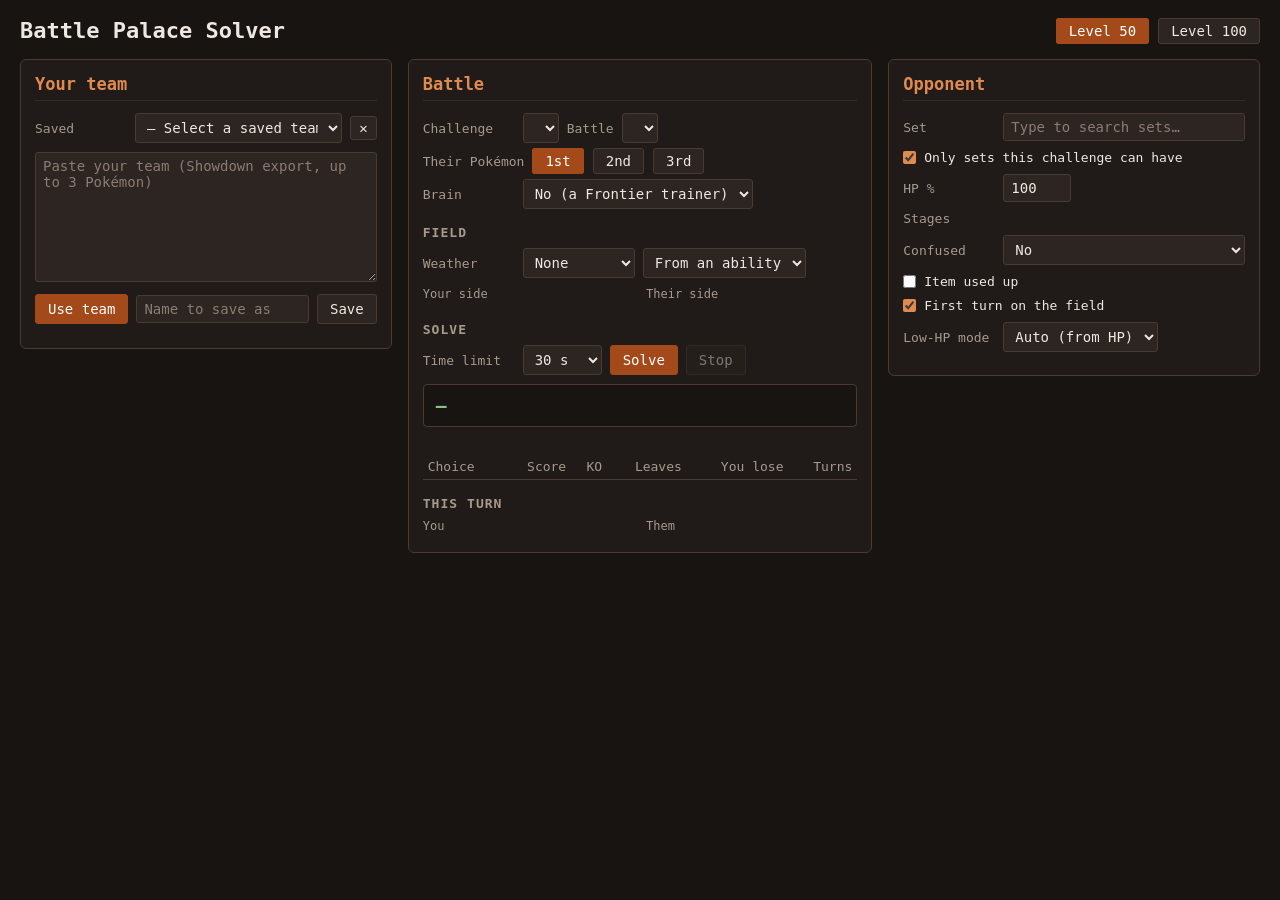
<file: index.html>
<!DOCTYPE html>
<html lang="en">
<head>
<meta charset="UTF-8" />
<title>Battle Palace Solver</title>
<meta http-equiv="refresh" content="0; url=site/index.html" />
</head>
<body><a href="site/index.html">Battle Palace Solver</a></body>
</html>
</file>
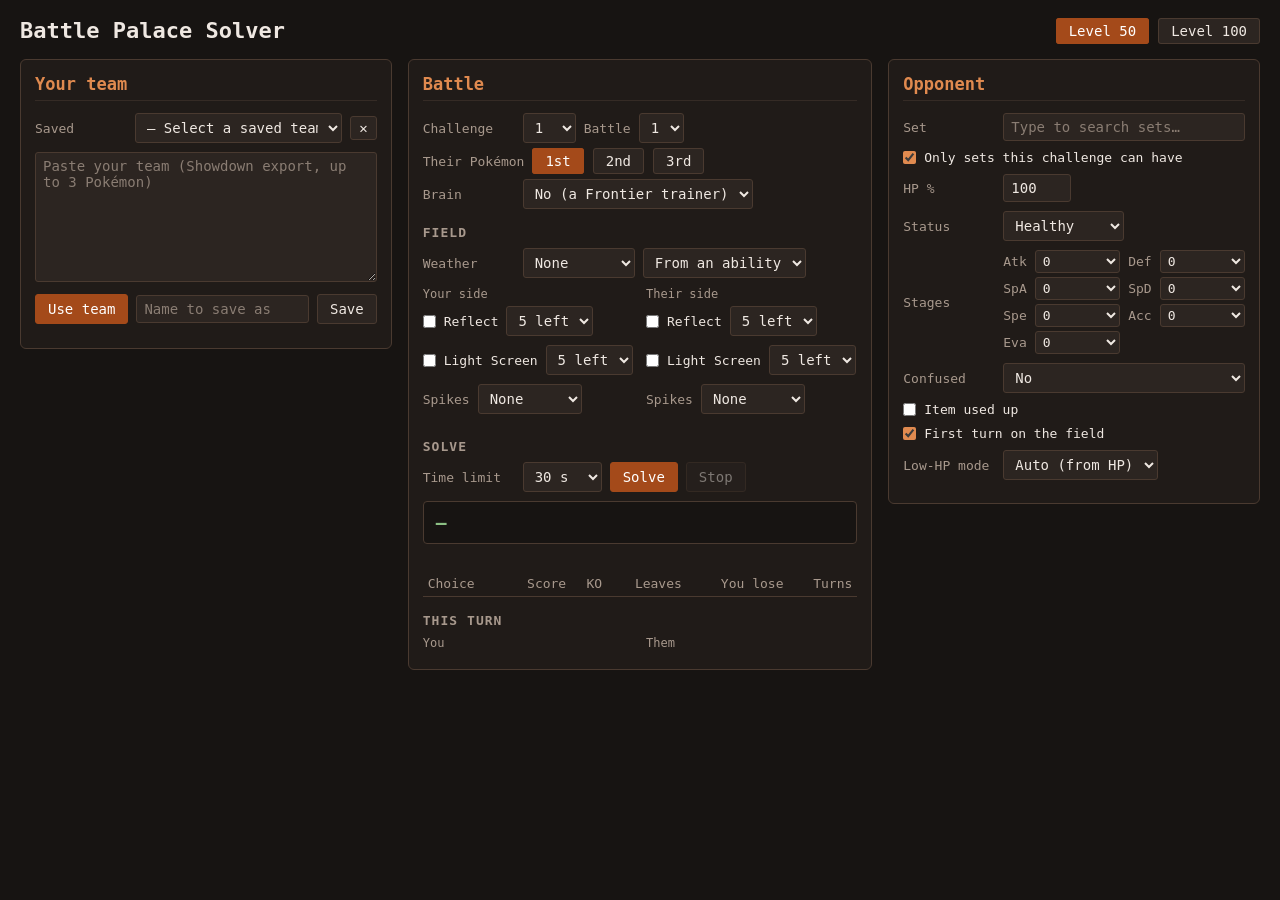
<file: site/index.html>
<!DOCTYPE html>
<html lang="en">
<head>
<meta charset="UTF-8" />
<meta name="viewport" content="width=device-width, initial-scale=1.0" />
<title>Battle Palace Solver</title>
<link rel="stylesheet" href="styles.css" />
</head>
<body>
<header class="app-header">
  <h1>Battle Palace Solver</h1>
  <span class="seg level-seg" role="group" aria-label="Level" title="Level 100: Open Level with a level-100 team. Every Pokémon on both sides is level 100, and Dragonite, Tyranitar and the legendary birds' and beasts' 5th-6th sets can appear. The trainers are the same.">
    <input type="radio" name="level" value="50" id="level50" class="trigger" checked /><label for="level50" class="btn">Level 50</label>
    <input type="radio" name="level" value="100" id="level100" class="trigger" /><label for="level100" class="btn">Level 100</label>
  </span>
</header>

<main class="layout">

  <!-- ───────────────────────── YOUR TEAM ───────────────────────── -->
  <section class="panel" id="teamPanel" aria-label="Your team">
    <h2>Your team</h2>
    <div class="field-row">
      <label for="savedTeams">Saved</label>
      <select id="savedTeams"><option value="">— Select a saved team —</option></select>
      <button id="deleteTeam" class="btn btn-small" title="Delete the selected saved team">✕</button>
    </div>
    <textarea id="teamText" placeholder="Paste your team (Showdown export, up to 3 Pokémon)"></textarea>
    <div class="btn-row">
      <button id="parseTeam" class="btn btn-primary">Use team</button>
      <input type="text" id="teamName" placeholder="Name to save as" />
      <button id="saveTeam" class="btn">Save</button>
    </div>
    <div id="teamError" class="error-display"></div>

    <div id="monCards"></div>

    <div id="activeBlock" class="active-block" hidden>
      <h3>Out now: <span id="activeName"></span></h3>
      <div class="field-row">
        <input type="checkbox" id="youFainted" class="trigger" /><label for="youFainted" class="chk-label" title="Your mon out was just knocked out: Solve compares sending in each healthy teammate (each solved; a near-tie is solved again, then decided by the first turn: KO chance, damage dealt against HP lost, no Choice item).">Just fainted: who goes in?</label>
      </div>
      <div class="field-row">
        <label title="Leave all at 0 at the start of a battle: switch-in effects such as Intimidate are applied for you.">Stages</label>
        <div class="stage-grid" id="youStages"></div>
      </div>
      <div class="field-row">
        <label for="youConfused">Confused</label>
        <select id="youConfused" class="trigger">
          <option value="0">No</option>
          <option value="1">Yes, no turns yet</option>
          <option value="2">Yes, 1 turn</option>
          <option value="3">Yes, 2 turns</option>
          <option value="4">Yes, 3 turns</option>
          <option value="5">Yes, 4 turns (ends next check)</option>
        </select>
      </div>
      <div class="field-row">
        <label for="youSub" title="Substitute's remaining HP as % of your mon's max HP (a fresh one is 25%). 0 = none.">Substitute %</label>
        <input type="number" id="youSub" class="trigger" value="0" min="0" max="25" />
      </div>
      <div class="field-row">
        <label for="youLowHp" title="The Palace switches a mon to its low-HP behaviour once it is at half HP or less at a turn's start, and it stays that way until it leaves the field, even if healed. Auto reads it from the HP entered.">Low-HP mode</label>
        <select id="youLowHp" class="trigger">
          <option value="auto">Auto (from HP)</option>
          <option value="on">On</option>
          <option value="off">Off</option>
        </select>
      </div>
    </div>
  </section>

  <!-- ───────────────────────── BATTLE + RECOMMENDATION ───────────────────────── -->
  <section class="panel" id="battlePanel" aria-label="Battle">
    <h2>Battle</h2>
    <div class="field-row">
      <label for="challenge" title="Challenge 1 is battles 1-7 of your streak, challenge 2 battles 8-14, and so on. It decides which trainers (and so which teammates) you can meet.">Challenge</label>
      <select id="challenge" class="trigger"></select>
      <label for="battle" class="inline-label">Battle</label>
      <select id="battle" class="trigger"></select>
    </div>
    <div class="field-row">
      <label>Their Pokémon</label>
      <span class="seg">
        <input type="radio" name="oppIndex" value="1" id="oppIdx1" class="trigger" checked /><label for="oppIdx1" class="btn">1st</label>
        <input type="radio" name="oppIndex" value="2" id="oppIdx2" class="trigger" /><label for="oppIdx2" class="btn">2nd</label>
        <input type="radio" name="oppIndex" value="3" id="oppIdx3" class="trigger" /><label for="oppIdx3" class="btn">3rd</label>
      </span>
    </div>
    <div class="field-row">
      <label for="brain" title="Spenser, the Palace's Frontier Brain, is the 7th battle of challenges 3 (Silver) and 6 (Gold): picked for you there. Holding Silver but not Gold, battle 21 is a normal trainer: set No. With both symbols he also comes back at streak 63, 84, ... (inside 8+): pick him by hand.">Brain</label>
      <select id="brain" class="trigger">
        <option value="">No (a Frontier trainer)</option>
        <option value="Spenser Silver">Spenser, Silver</option>
        <option value="Spenser Gold">Spenser, Gold</option>
      </select>
    </div>
    <div class="field-row" id="leadRow" hidden>
      <label for="leadSet" title="Their first Pokémon: with it, the last one they can send is narrowed down.">Their 1st was</label>
      <div class="combo-wrap"><input type="text" id="leadSet" class="trigger combo-input" placeholder="Type to search sets…" autocomplete="off" /><div class="combo-list" id="leadSetList"></div></div>
    </div>

    <h3>Field</h3>
    <div class="field-row">
      <label for="weather">Weather</label>
      <select id="weather" class="trigger">
        <option value="">None</option>
        <option value="sun">Sun</option>
        <option value="rain">Rain</option>
        <option value="sandstorm">Sandstorm</option>
        <option value="hail">Hail</option>
      </select>
      <select id="weatherTurns" class="trigger" title="From an ability (Drizzle, Sand Stream...) weather never ends; from a move it lasts 5 turns.">
        <option value="">From an ability</option>
        <option value="5">5 turns left</option>
        <option value="4">4 turns left</option>
        <option value="3">3 turns left</option>
        <option value="2">2 turns left</option>
        <option value="1">1 turn left</option>
      </select>
    </div>
    <div class="two-col">
      <div>
        <div class="col-title">Your side</div>
        <div id="youSide"></div>
      </div>
      <div>
        <div class="col-title">Their side</div>
        <div id="oppSide"></div>
      </div>
    </div>

    <h3>Solve</h3>
    <div class="field-row">
      <label for="budget" title="The solver stops early once one choice is clearly best.">Time limit</label>
      <select id="budget">
        <option value="10000">10 s</option>
        <option value="30000" selected>30 s</option>
        <option value="60000">60 s</option>
        <option value="120000">2 min</option>
      </select>
      <button id="solveBtn" class="btn btn-primary">Solve</button>
      <button id="stopBtn" class="btn" disabled>Stop</button>
    </div>

    <div class="results-block">
      <div id="verdict" class="best-move">—</div>
      <div id="progress" class="progress"></div>
      <table class="options-table" id="optionsTable">
        <thead><tr>
          <th>Choice</th>
          <th title="Expected team score after this fight: 1.0 = your whole team untouched, 0 = you lose. ± is the 95% range.">Score</th>
          <th title="Chance you knock this Pokémon out">KO</th>
          <th title="Chance it leaves without fainting (Roar, Baton Pass, Perish Song)">Leaves</th>
          <th title="Chance your whole team faints">You lose</th>
          <th title="Average turns until the fight ends">Turns</th>
        </tr></thead>
        <tbody></tbody>
      </table>
      <div id="notes" class="notes"></div>
      <div id="solveError" class="error-display"></div>
    </div>

    <h3>This turn</h3>
    <div class="two-col">
      <div><div class="col-title">You</div><div id="youChoices" class="choice-bars"></div></div>
      <div><div class="col-title">Them</div><div id="oppChoices" class="choice-bars"></div></div>
    </div>
  </section>

  <!-- ───────────────────────── OPPONENT ───────────────────────── -->
  <section class="panel" id="oppPanel" aria-label="Opponent">
    <h2>Opponent</h2>
    <div class="field-row">
      <label for="oppSet">Set</label>
      <div class="combo-wrap"><input type="text" id="oppSet" class="trigger combo-input" placeholder="Type to search sets…" autocomplete="off" /><div class="combo-list" id="oppSetList"></div></div>
    </div>
    <div class="field-row" id="bracketRow">
      <input type="checkbox" id="bracketOnly" class="trigger" checked /><label for="bracketOnly" class="chk-label">Only sets this challenge can have</label>
    </div>
    <div id="oppCard" class="set-card" hidden></div>
    <div class="field-row" id="oppAbilityRow" hidden>
      <label for="oppAbility">Ability</label>
      <select id="oppAbility" class="trigger"></select>
    </div>
    <div class="field-row" id="oppGenderRow" hidden>
      <label for="oppGender" title="The ♂/♀ next to its name in battle. Only Attract and Cute Charm read it.">Gender</label>
      <select id="oppGender" class="trigger">
        <option value="">Unknown</option>
        <option value="male">Male ♂</option>
        <option value="female">Female ♀</option>
      </select>
    </div>
    <div class="field-row" id="oppIvRow" hidden>
      <label for="oppIv" title="Every Frontier trainer gives all its Pokémon one IV value; which trainer you met decides it.">IVs</label>
      <select id="oppIv" class="trigger"></select>
    </div>

    <div class="field-row">
      <label for="oppHp">HP %</label>
      <input type="number" id="oppHp" class="trigger" value="100" min="1" max="100" />
      <span class="hp-abs" id="oppHpAbs"></span>
    </div>
    <div id="oppStatusRows"></div>
    <div class="field-row">
      <label title="Leave all at 0 at the start: switch-in effects are applied for you.">Stages</label>
      <div class="stage-grid" id="oppStages"></div>
    </div>
    <div class="field-row">
      <label for="oppConfused">Confused</label>
      <select id="oppConfused" class="trigger">
        <option value="0">No</option>
        <option value="1">Yes, no turns yet</option>
        <option value="2">Yes, 1 turn</option>
        <option value="3">Yes, 2 turns</option>
        <option value="4">Yes, 3 turns</option>
        <option value="5">Yes, 4 turns (ends next check)</option>
      </select>
    </div>
    <div class="field-row">
      <input type="checkbox" id="oppItemGone" class="trigger" /><label for="oppItemGone" class="chk-label">Item used up</label>
    </div>
    <div class="field-row">
      <input type="checkbox" id="oppFirstTurn" class="trigger" checked /><label for="oppFirstTurn" class="chk-label" title="It was just sent out this turn. Its AI treats a first turn differently (Fake Out, for one).">First turn on the field</label>
    </div>
    <div class="field-row">
      <label for="oppLowHp" title="Its Palace low-HP behaviour; Auto reads it from the HP entered.">Low-HP mode</label>
      <select id="oppLowHp" class="trigger">
        <option value="auto">Auto (from HP)</option>
        <option value="on">On</option>
        <option value="off">Off</option>
      </select>
    </div>
  </section>

</main>

<script type="module" src="app.js"></script>
</body>
</html>
</file>
<file: site/styles.css>
/* Battle Palace Solver — laid out like the Battle Arena solver (your side,
   the battle, the opponent). Burnt-orange theme on warm, low-glare darks,
   as the Arena page has its wood-gold. Roles kept apart:
     --brand   = filled chrome: primary button, selected toggle
     --accent  = the same orange lightened for text: titles, borders, focus
     --best    = ONLY the recommendation (sage green, so it never reads as chrome)
     --tie     = "too close to call" (soft blue)
   WCAG contrast (computed): accent on bg 6.9:1, on surface 5.7:1; muted on
   panel 6.2:1; white on brand 5.9:1; best on bg 8.7:1; tie on bg 9.0:1. */

:root {
  --bg: #171412;        /* warm near-black */
  --panel: #201b18;
  --surface: #2c2521;   /* inputs, buttons */
  --border: #4a3a30;
  --divider: #352b25;
  --text: #efe8e2;
  --muted: #a8998d;
  --brand: #a44a1a;     /* burnt orange, the main colour */
  --accent: #e08a4f;
  --best: #8cc084;
  --tie: #9ab8e0;
  --error: #ff6b6b;
}

*, *::before, *::after { box-sizing: border-box; margin: 0; padding: 0; }
[hidden] { display: none !important; } /* rows are display:flex; hidden must still hide */
body { font-family: monospace; font-size: 15px; background: var(--bg); color: var(--text); min-height: 100vh; }

.app-header { padding: 18px 20px 0; display: flex; align-items: center; justify-content: space-between; gap: 12px; flex-wrap: wrap; } /* plain: same background as the page, no band or rule; the Level buttons sit top right */
.app-header h1 { font-size: 22px; }

/* full width, as on the Arena page: the side panels share the room, the
   middle (results table) gets a little more */
.layout { display: grid; grid-template-columns: minmax(300px, 1fr) minmax(440px, 1.25fr) minmax(300px, 1fr); gap: 16px; padding: 16px 20px 48px; align-items: start; }
@media (max-width: 1100px) { .layout { grid-template-columns: 1fr; } }

.panel { background: var(--panel); border: 1px solid var(--border); border-radius: 6px; padding: 14px; }
.panel h2 { font-size: 17px; margin-bottom: 12px; color: var(--accent); border-bottom: 1px solid var(--divider); padding-bottom: 6px; }
.panel h3 { font-size: 13px; color: var(--muted); text-transform: uppercase; letter-spacing: 0.08em; margin: 16px 0 8px; }
.panel h3 span { color: var(--text); text-transform: none; letter-spacing: 0; }

.field-row { display: flex; align-items: center; gap: 8px; margin-bottom: 9px; flex-wrap: wrap; }
.field-row > label { color: var(--muted); font-size: 13px; min-width: 92px; }
.field-row > label.inline-label { min-width: 0; }
.field-row > label.chk-label { min-width: 0; color: var(--text); }

select, input[type="text"], input[type="number"], textarea {
  background: var(--surface); border: 1px solid var(--border); border-radius: 3px; color: var(--text); font-family: monospace; font-size: 14px; padding: 5px 7px; outline: none;
}
select:focus, input:focus, textarea:focus { border-color: var(--accent); }
input::placeholder, textarea::placeholder { color: #8a7d73; }
input[type="number"] { width: 68px; }
input[type="checkbox"] { accent-color: var(--accent); }
textarea { width: 100%; resize: vertical; min-height: 130px; }

/* filtering dropdown for the set pickers (as on the Arena page) */
.combo-wrap { position: relative; flex: 1; min-width: 160px; }
.combo-input { width: 100%; }
.combo-list { position: absolute; top: 100%; left: 0; right: 0; z-index: 200; background: var(--panel); border: 1px solid var(--accent); border-top: none; max-height: 280px; overflow-y: auto; display: none; }
.combo-list.open { display: block; }
.combo-item { padding: 5px 8px; cursor: pointer; font-size: 13px; color: var(--text); border-bottom: 1px solid var(--divider); }
.combo-item.cur { color: var(--accent); }
.combo-item:hover, .combo-item.hi { background: var(--surface); color: var(--accent); }
.combo-empty { padding: 5px 8px; font-size: 13px; color: var(--muted); font-style: italic; }

.btn { padding: 6px 12px; font-family: monospace; font-size: 14px; cursor: pointer; border: 1px solid var(--border); border-radius: 3px; background: var(--surface); color: var(--text); }
.btn:hover:not(:disabled) { background: var(--panel); border-color: var(--accent); color: var(--accent); }
.btn:disabled { opacity: 0.45; cursor: default; }
.btn-primary { background: var(--brand); border-color: var(--brand); color: #fff; }
.btn-primary:hover:not(:disabled) { background: #9a4418; border-color: var(--accent); color: #fff; }
.btn-small { padding: 3px 8px; }
.btn-row { display: flex; gap: 8px; margin: 8px 0 10px; flex-wrap: wrap; align-items: center; }
.btn-row input[type="text"] { flex: 1; min-width: 100px; }

/* segmented radio buttons */
.seg input[type="radio"] { display: none; }
.seg label.btn { padding: 4px 12px; }
.seg input[type="radio"]:checked + label.btn { border-color: var(--brand); color: #fff; background: var(--brand); }

/* your mons */
.mon-card { border: 1px solid var(--border); border-radius: 4px; background: var(--bg); padding: 9px 11px; margin-top: 10px; }
.mon-card.out { border-color: var(--accent); }
.mon-card .mc-head { display: flex; align-items: center; gap: 8px; margin-bottom: 7px; }
.mon-card .mc-name { font-weight: bold; }
.mon-card .mc-meta { color: var(--muted); font-size: 12px; }
.mon-card .field-row > label { min-width: 68px; }
.out-radio { accent-color: var(--accent); }
.active-block { border-top: 1px solid var(--border); margin-top: 14px; }

/* two columns, as on the Arena page: Atk Def / SpA SpD / Spe Acc / Eva */
.stage-grid { display: grid; grid-template-columns: auto 1fr auto 1fr; gap: 4px 8px; align-items: center; font-size: 13px; color: var(--muted); flex: 1; min-width: 0; }
.stage-grid select { padding: 2px 3px; font-size: 13px; min-width: 0; }
#youConfused, #oppConfused { flex: 1; min-width: 0; } /* long option text: shrink, stay beside the label */

.two-col { display: grid; grid-template-columns: 1fr 1fr; gap: 12px; }
.col-title { color: var(--muted); font-size: 12px; margin-bottom: 5px; }
.two-col .field-row > label { min-width: 0; }

.set-card { border: 1px solid var(--border); border-radius: 4px; background: var(--bg); padding: 9px 11px; margin: 4px 0 10px; font-size: 13px; }
.set-card .sc-title { font-weight: bold; color: var(--accent); margin-bottom: 4px; }
.set-card .sc-meta { color: var(--muted); margin-bottom: 4px; line-height: 1.5; }
.set-card .sc-meta b { color: var(--text); font-weight: normal; }
.hp-abs { color: var(--muted); font-size: 13px; }

/* results */
.results-block { margin-top: 6px; }
.best-move { font-size: 18px; font-weight: bold; color: var(--best); border: 1px solid var(--border); border-radius: 4px; background: var(--bg); padding: 10px 12px; min-height: 42px; }
.best-move.tie { color: var(--tie); }
.progress { color: var(--muted); font-size: 12px; margin: 6px 0; min-height: 15px; }
.options-table { width: 100%; border-collapse: collapse; font-size: 14px; }
.options-table th { color: var(--muted); font-weight: normal; font-size: 13px; text-align: right; padding: 5px; border-bottom: 1px solid var(--border); }
.options-table th:first-child, .options-table td:first-child { text-align: left; }
.options-table td { padding: 6px 5px; text-align: right; border-bottom: 1px solid var(--divider); white-space: nowrap; }
.options-table tr.best td:first-child { color: var(--best); }
.options-table tr.tie td:first-child { color: var(--tie); }
.options-table .pm { color: var(--muted); font-size: 12px; }
.notes { color: var(--muted); font-size: 12px; margin-top: 6px; line-height: 1.5; }
.error-display { color: var(--error); font-size: 13px; margin-top: 6px; white-space: pre-wrap; }

.choice-bars .cb-row { display: grid; grid-template-columns: 1fr 48px; gap: 6px; font-size: 13px; margin-bottom: 3px; align-items: center; }
.choice-bars .cb-name { position: relative; padding: 2px 5px; overflow: hidden; white-space: nowrap; text-overflow: ellipsis; }
.choice-bars .cb-fill { position: absolute; inset: 0 auto 0 0; background: rgba(224, 138, 79, 0.22); z-index: 0; }
.choice-bars .cb-name span { position: relative; z-index: 1; }
.choice-bars .cb-p { text-align: right; color: var(--muted); }
#savedTeams { flex: 1; min-width: 0; }
</file>
